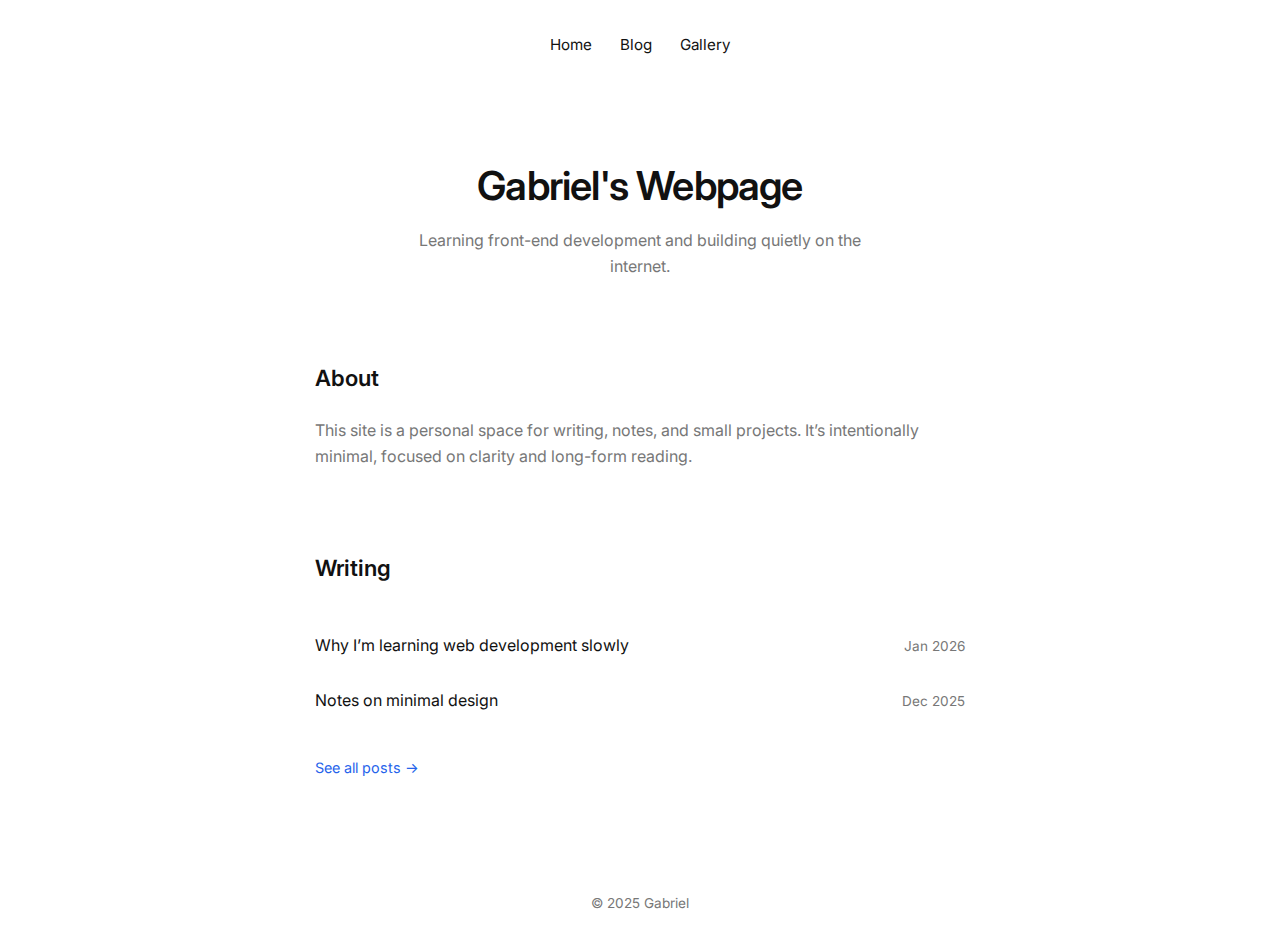
<file: index.html>
<!DOCTYPE html>
<html lang="en">
<head>
  <meta charset="UTF-8" />
  <meta name="viewport" content="width=device-width, initial-scale=1.0" />
  <title>Gabriel</title>

  <link rel="preconnect" href="https://fonts.googleapis.com">
  <link rel="preconnect" href="https://fonts.gstatic.com" crossorigin>
  <link href="https://fonts.googleapis.com/css2?family=Inter:wght@400;500;600&display=swap" rel="stylesheet">

  <link rel="stylesheet" href="style.css" />
</head>
<body>

  <main class="container">

    <header class="site-header">
      <nav>
        <a href="index.html">Home</a>
        <a href="blog.html">Blog</a>
        <a href="#">Gallery</a>
      </nav>
    </header>

    <section class="hero">
      <h1>Gabriel's Webpage</h1>
      <p>
        Learning front-end development and building quietly on the internet.
      </p>
    </section>

    <section class="about">
      <h2>About</h2>
      <p>
        This site is a personal space for writing, notes, and small projects.
        It’s intentionally minimal, focused on clarity and long-form reading.
      </p>
    </section>

    <section class="writing">
      <h2>Writing</h2>

    <ul class="post-list">
      <li class="post-item">
        <a href="blog/slow-learning.html">Why I’m learning web development slowly</a>
        <span>Jan 2026</span>
      </li>

      <li class="post-item">
        <a href="blog/minimal-design.html">Notes on minimal design</a>
        <span>Dec 2025</span>
      </li>
    </ul>

    <a class="see-all" href="blog.html">See all posts →</a>
  </section>
   
  </main>

  <footer class="site-footer">
    © 2025 Gabriel
  </footer>


</body>
</html>
</file>
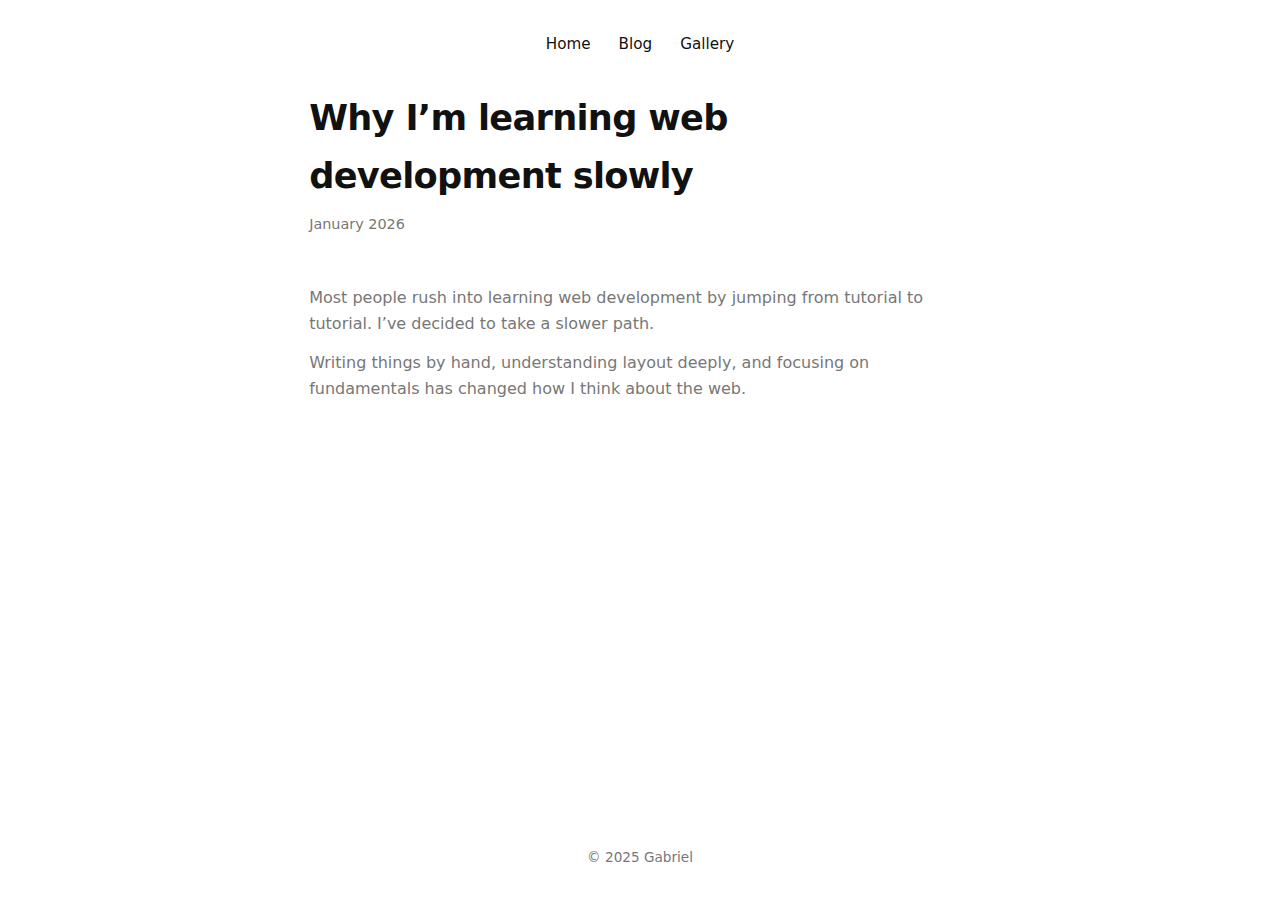
<file: blog/slow-learning/index.html>
<!DOCTYPE html>
<html lang="en">
<head>
  <meta charset="UTF-8" />
  <meta name="viewport" content="width=device-width, initial-scale=1.0" />
  <title>Why I’m learning web development slowly</title>
  <link rel="stylesheet" href="../../style.css" />
</head>
<body>

  <header class="site-header">
    <nav>
      <a href="../../">Home</a>
      <a href="../../blog.html">Blog</a>
      <a href="#">Gallery</a>
    </nav>
  </header>

  <main class="container">
    <article class="post">
      <header class="post-header">
        <h1>Why I’m learning web development slowly</h1>
        <p class="post-meta">January 2026</p>
      </header>

      <div class="post-content">
        <p>
          Most people rush into learning web development by jumping from tutorial
          to tutorial. I’ve decided to take a slower path.
        </p>

        <p>
          Writing things by hand, understanding layout deeply, and focusing on
          fundamentals has changed how I think about the web.
        </p>
      </div>
    </article>
  </main>

  <footer class="site-footer">
    © 2025 Gabriel
  </footer>

</body>
</html>
</file>
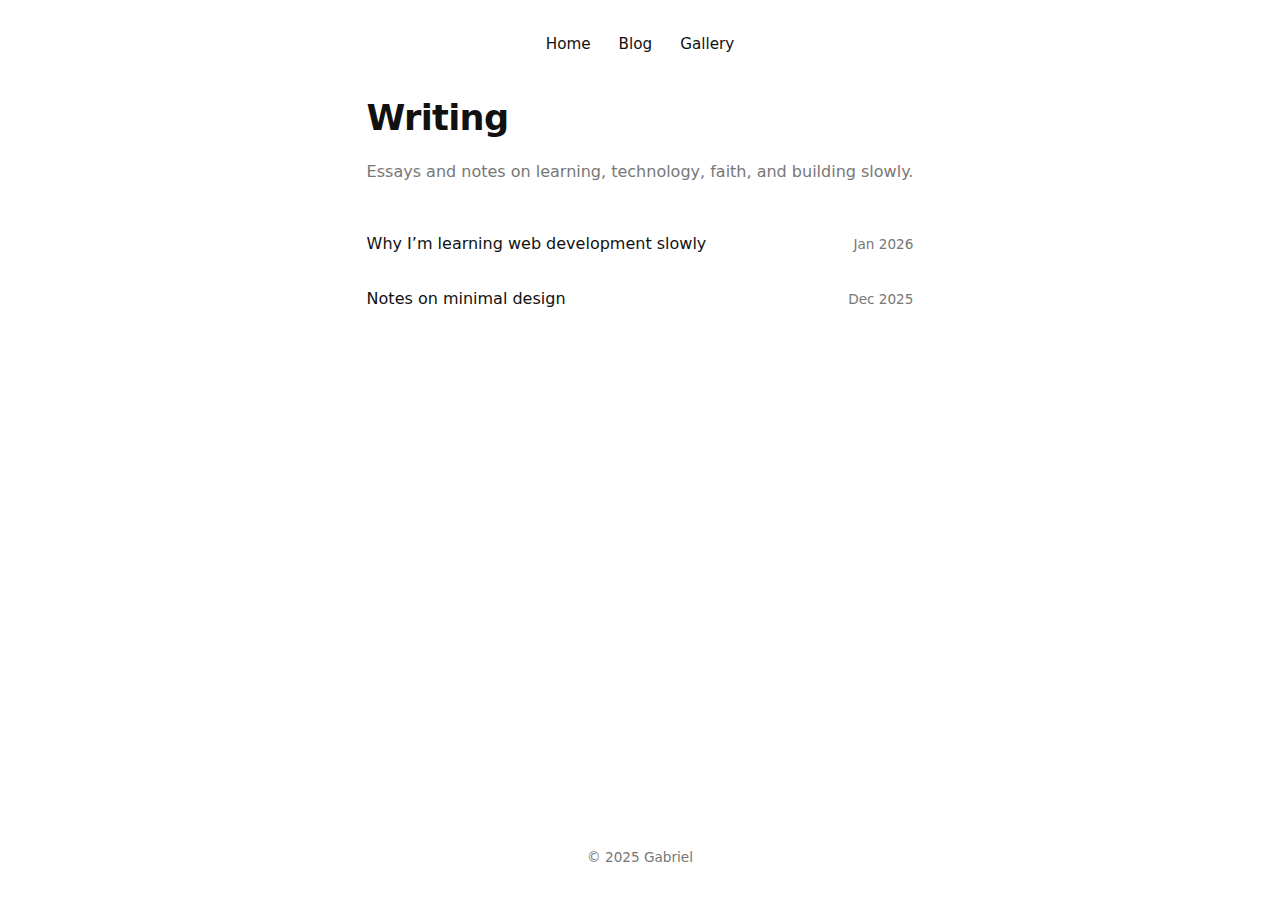
<file: blog.html>
<!DOCTYPE html>
<html lang="en">
<head>
  <meta charset="UTF-8" />
  <meta name="viewport" content="width=device-width, initial-scale=1.0" />
  <title>Blog — Gabriel</title>
  <link rel="stylesheet" href="style.css" />
</head>
<body>

  <header class="site-header">
    <nav>
      <a href="./">Home</a>
      <a href="blog.html">Blog</a>
      <a href="#">Gallery</a>
    </nav>
  </header>

  <main class="container">
    <header class="page-header">
      <h1>Writing</h1>
      <p>Essays and notes on learning, technology, faith, and building slowly.</p>
    </header>

    <ul class="post-list">
      <li class="post-item">
        <a href="blog/slow-learning/index.html">Why I’m learning web development slowly</a>
        <span>Jan 2026</span>
      </li>

      <li class="post-item">
        <a href="blog/minimal-design.html">Notes on minimal design</a>
        <span>Dec 2025</span>
      </li>
    </ul>
  </main>

  <footer class="site-footer">
    © 2025 Gabriel
  </footer>

</body>
</html>
</file>
<file: style.css>
/* Reset */
* {
  margin: 0;
  padding: 0;
  box-sizing: border-box;
}

:root {
  --bg: #ffffff;
  --text-main: #111111;
  --text-muted: #777777;
  --accent: #2563eb; /* calm blue */
}

/* Base layout */
body {
  min-height: 100vh;
  display: flex;
  flex-direction: column;

  font-family: 'Inter', system-ui, sans-serif;
  line-height: 1.65;
  color: var(--text-main);
  background: var(--bg);
}

/* Typography */
h1 {
  font-size: 2.2rem;
  font-weight: 600;
  letter-spacing: -0.02em;
  margin-bottom: 0.5rem;
}

h2 {
  font-size: 1.4rem;
  font-weight: 600;
  margin-bottom: 0.5rem;
}

p {
  font-size: 1rem;
  max-width: 65ch;
  margin-top: 0.75rem;
  color: var(--text-muted);
}

.hero {
  text-align: center;
  margin: 4rem 0 5rem;
}

.hero h1 {
  font-size: 2.5rem;
}

.hero p {
  max-width: 45ch;
  margin: 0 auto;
}

/* Layout container */

.container {
  max-width: 760px;
  margin: 0 auto;
  padding: 0 clamp(1rem, 5vw, 1.5rem);
}

/* Navigation */
nav {
  display: flex;
  justify-content: center;
  gap: 1.75rem;
}

nav a {
  text-decoration: none;
  font-size: 0.95rem;
  color: var(--text-main);
}

nav a:hover {
  color: var(--accent);
}

/* Sections */
section p + p {
  margin-top: 0.75rem;
}

section {
  margin-bottom: 5rem;
}

section h2 {
  margin-bottom: 1.25rem;
}


/* Writing section */
.post-list {
  list-style: none;
  margin-top: 2rem;
  padding: 0;
}

.post-item {
  display: flex;
  justify-content: space-between;
  align-items: baseline;
  padding: 0.85rem 0;
  border-bottom: 1px solid rgba(255, 255, 255, 0.08);
}

.post-item a {
  color: var(--text-main);
  text-decoration: none;
}

.post-item a:hover {
  color: var(--accent);
}

.post-item span {
  font-size: 0.85rem;
  color: var(--text-muted);
  white-space: nowrap;
}

.see-all {
  display: inline-block;
  margin-top: 1.75rem;
  font-size: 0.9rem;
  color: var(--accent);
  text-decoration: none;
}

.see-all:hover {
  text-decoration: underline;
}

/* Blog post */
.post {
  max-width: 65ch;
  margin: 0 auto;
  padding-bottom: 4rem;
}

.post-header {
  margin-bottom: 3rem;
}

.post-meta {
  font-size: 0.9rem;
  color: var(--text-muted);
  margin-top: 0.5rem;
}

.post-content a {
  color: var(--accent);
  text-decoration: underline;
  text-underline-offset: 3px;
}


/* Header*/
.site-header {
  padding: 2rem 1rem;
}


/* Footer */
.site-footer {
   margin-top: auto;
  padding: 2rem 1rem;
  font-size: 0.85rem;
  color: var(--text-muted);
  text-align: center;
  }

@media (prefers-color-scheme: dark) {
  :root {
    --bg: #fcfcfc;
    --text-main: #e5e7eb;
    --text-muted: #9ca3af;
    --accent: #60a5fa;
  }

  p {
    color: #d1d5db;
  }
}
</file>
